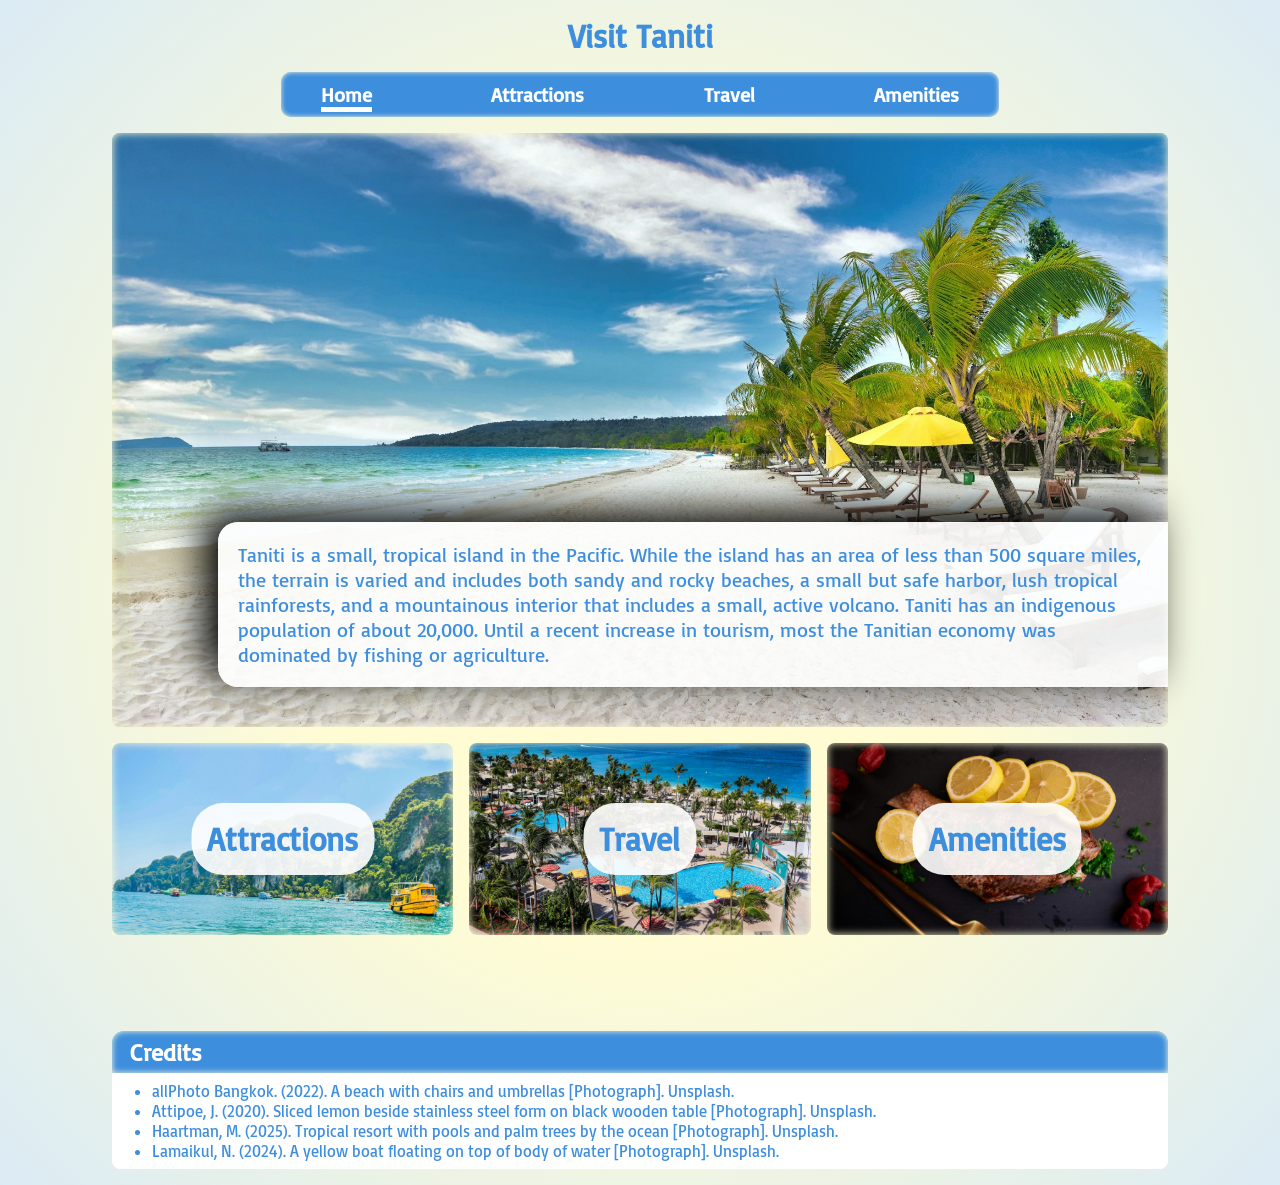
<file: index.html>
<!DOCTYPE html>
<html lang="en">
    <head>
        <meta charset="utf-8">
        <link rel="stylesheet" href="styles.css">
        <title>Visit Taniti</title>
    </head>
    <body>
        <header>
            <h1>Visit Taniti</h1>
            <nav>
                <ul>
                    <li id="active-page"><a href="#">Home</a></li>
                    <li><a href="attractions.html">Attractions</a></li>
                    <li><a href="travel.html">Travel</a></li>
                    <li><a href="amenities.html">Amenities</a></li>
                </ul>
            </nav>
        </header>
        <main>
            <div id="hero-container">
                <img id="hero" src="assets/hero.jpg">
                <p id="hero-txt">Taniti is a small, tropical island in the Pacific. While the island has an area of less than 500 square miles, the terrain is varied and includes both sandy and rocky beaches, a small but safe harbor, lush tropical rainforests, and a mountainous interior that includes a small, active volcano. Taniti has an indigenous population of about 20,000. Until a recent increase in tourism, most the Tanitian economy was dominated by fishing or agriculture.</p>
            </div>
        </main>
        <section>
            <div class="img-grid" id="home-img-grid">
                <div class="category-container">
                    <img class="category-img" src="assets/boats.jpg">
                    <div class="cat-txt-container">
                        <a href="attractions.html" class="category-txt" tabindex="0"><p>Attractions</p></a>
                    </div>
                </div>
                <div class="category-container">
                    <img class="category-img" src="assets/hotel.jpg">
                    <div class="cat-txt-container">
                        <a href="travel.html" class="category-txt" tabindex="0"><p>Travel</p></a>
                    </div>
                </div>
                <div class="category-container">
                    <img class="category-img" src="assets/restuarant.jpg">
                    <div class="cat-txt-container">
                        <a href="amenities.html" class="category-txt" tabindex="0"><p>Amenities</p></a>
                    </div>
                </div>
                
            </div>
        </section>
        <footer>
            <h2>Credits</h2>
            <ul>
                <li><a href="https://unsplash.com/photos/a-beach-with-chairs-and-umbrellas-ygUPTnzlSvc">allPhoto Bangkok. (2022). A beach with chairs and umbrellas [Photograph]. Unsplash.</a></li>
                <li><a href="https://unsplash.com/photos/sliced-lemon-beside-stainless-steel-fork-on-black-wooden-table-CujNxNqCbrk">Attipoe, J. (2020). Sliced lemon beside stainless steel form on black wooden table [Photograph]. Unsplash.</a></li>
                <li><a href="https://unsplash.com/photos/tropical-resort-with-pools-and-palm-trees-by-the-ocean-h-jQ46qYUWk">Haartman, M. (2025). Tropical resort with pools and palm trees by the ocean [Photograph]. Unsplash.</a></li>
                <li><a href="https://unsplash.com/photos/a-yellow-boat-floating-on-top-of-a-body-of-water-ua-oYMJVRwk">Lamaikul, N. (2024). A yellow boat floating on top of  body of water [Photograph]. Unsplash.</a></li>
            </ul>
        </footer>
    </body>
</html>
</file>
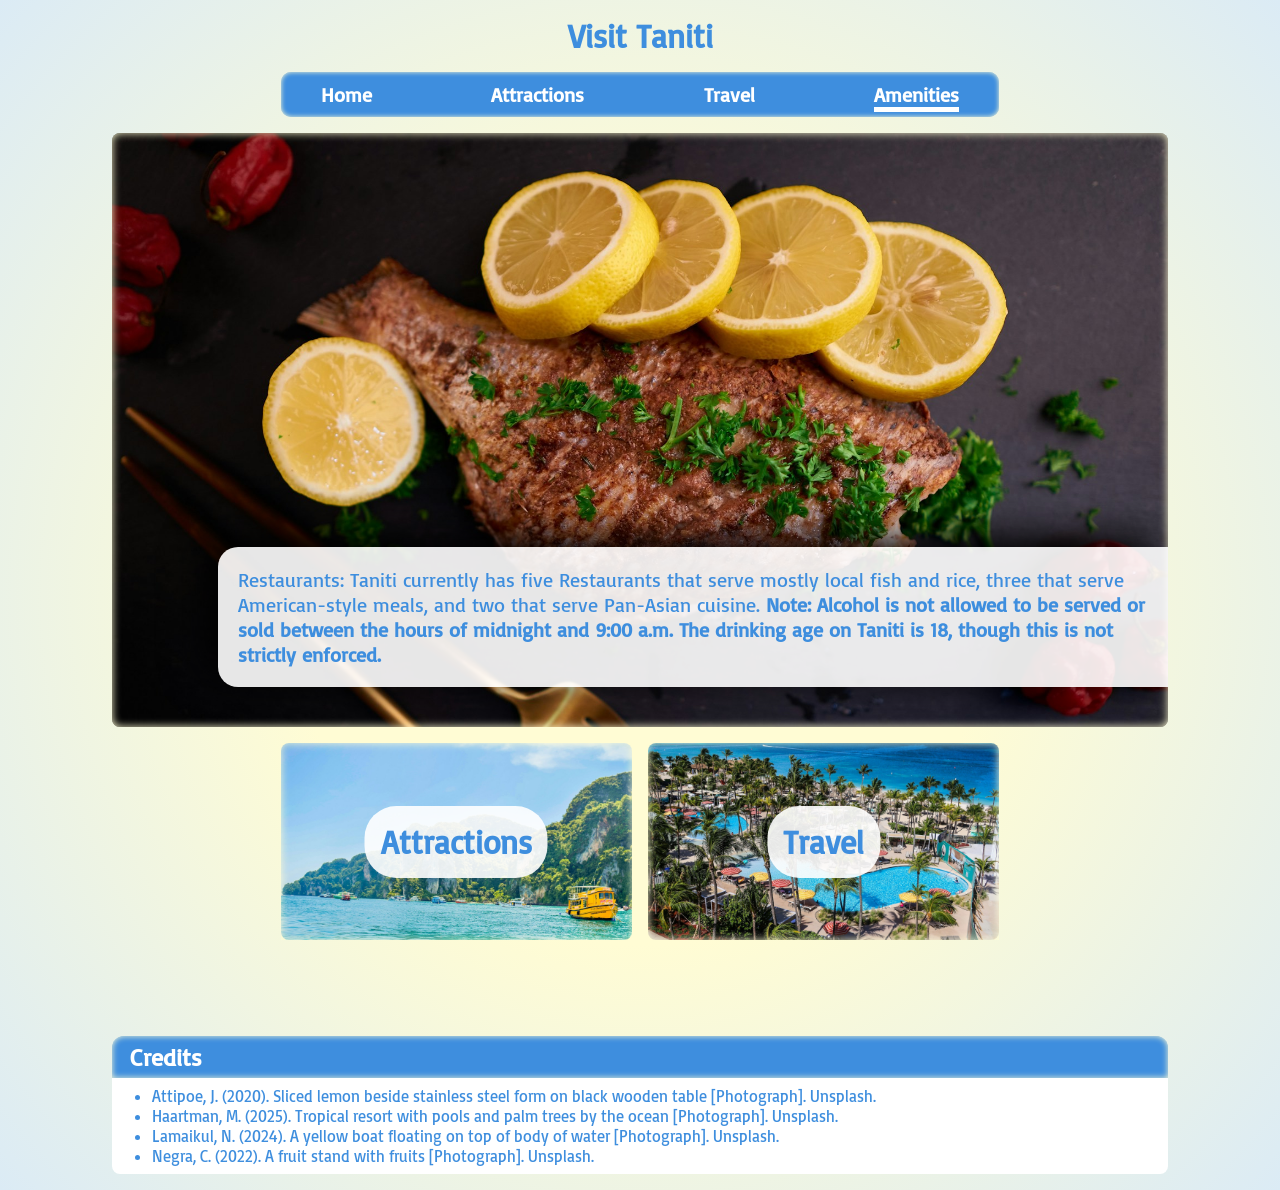
<file: amenities.html>
<!DOCTYPE html>
<html lang="en">
    <head>
        <meta charset="utf-8">
        <link rel="stylesheet" href="styles.css">
        <title>Visit Taniti</title>
    </head>
    <body>
        <header>
            <h1>Visit Taniti</h1>
            <nav>
                <ul>
                    <li><a href="index.html">Home</a></li>
                    <li><a href="attractions.html">Attractions</a></li>
                    <li><a href="travel.html">Travel</a></li>
                    <li id="active-page"><a href="#">Amenities</a></li>
                </ul>
            </nav>
        </header>
        <main>
            <div id="carousel-container">
                <ul id="carousel">
                    <li class="carousel-item">
                        <img src="assets/restuarant.jpg" alt="Beachside hotel in tropical landscape">
                        <p class="carousel-item-txt">Restaurants: Taniti currently has five Restaurants that serve mostly local fish and rice, three that serve American-style meals, and two that serve Pan-Asian cuisine. <span class="note">Note: Alcohol is not allowed to be served or sold between the hours of midnight and 9:00 a.m. The drinking age on Taniti is 18, though this is not strictly enforced.</span></p>
                    </li>
                    <li class="carousel-item">
                        <img src="assets/grocery.jpg" alt="Cruise ship floating near the beach of a tropical island">
                        <p class="carousel-item-txt">Grocery Stores: Taniti has two supermarkets, two smaller grocery stores, and one convenience store that is open 24 hours a day. <span class="note">Note: Taniti uses the U.S. dollar as its currency, but many businesses will also accept euros and yen. Additionally, several banks facilitate currency exchange.</span></p>
                    </li>
                </ul>
            </div>
        </main>
        <section>
            <div class="img-grid">
                <div class="category-container">
                    <img class="category-img" src="assets/boats.jpg">
                    <div class="cat-txt-container">
                        <a href="attractions.html" class="category-txt" tabindex="0"><p>Attractions</p></a>
                    </div>
                </div>
                <div class="category-container">
                    <img class="category-img" src="assets/hotel.jpg">
                    <div class="cat-txt-container">
                        <a href="travel.html" class="category-txt" tabindex="0"><p>Travel</p></a>
                    </div>
                </div>
            </div>
        </section>
            <footer>
                <h2>Credits</h2>
                <ul>
                    <li><a href="https://unsplash.com/photos/sliced-lemon-beside-stainless-steel-fork-on-black-wooden-table-CujNxNqCbrk">Attipoe, J. (2020). Sliced lemon beside stainless steel form on black wooden table [Photograph]. Unsplash.</a></li>
                    <li><a href="https://unsplash.com/photos/tropical-resort-with-pools-and-palm-trees-by-the-ocean-h-jQ46qYUWk">Haartman, M. (2025). Tropical resort with pools and palm trees by the ocean [Photograph]. Unsplash.</a></li>
                    <li><a href="https://unsplash.com/photos/a-yellow-boat-floating-on-top-of-a-body-of-water-ua-oYMJVRwk">Lamaikul, N. (2024). A yellow boat floating on top of  body of water [Photograph]. Unsplash.</a></li>
                    <li><a href="https://unsplash.com/photos/a-beach-with-chairs-and-umbrellas-ygUPTnzlSvc">Negra, C. (2022). A fruit stand with fruits [Photograph]. Unsplash.</a></li>
                </ul>
                </footer>
    </body>
</html>
</file>
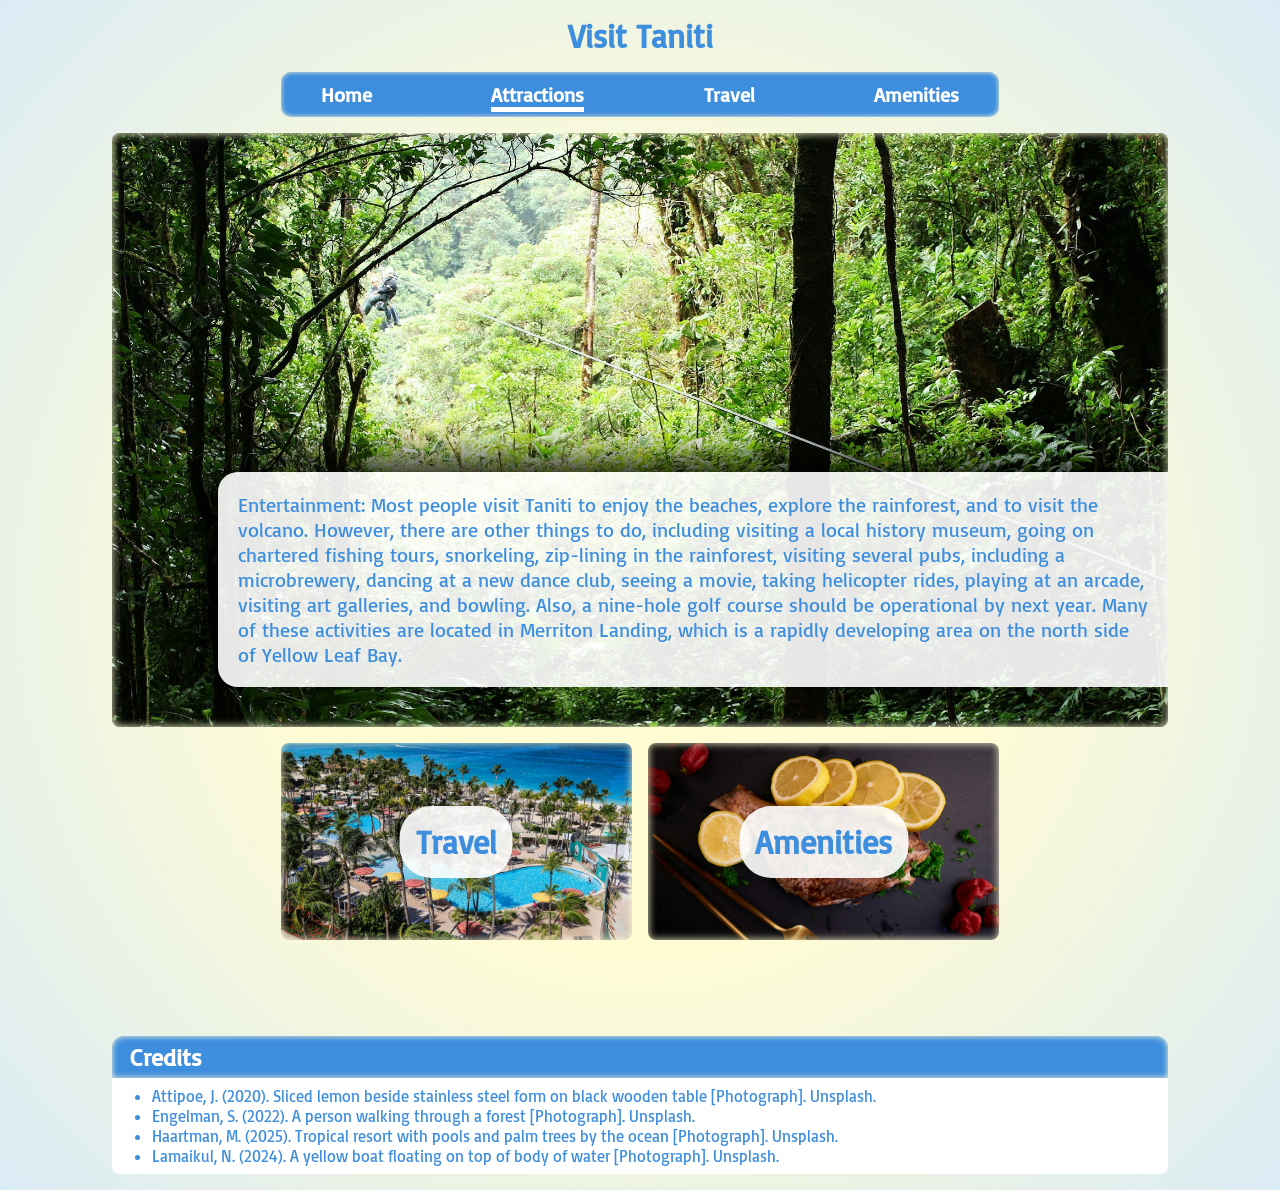
<file: attractions.html>
<!DOCTYPE html>
<html lang="en">
    <head>
        <meta charset="utf-8">
        <link rel="stylesheet" href="styles.css">
        <title>Visit Taniti | Attractions</title>
    </head>
    <body>
        <header>
            <h1>Visit Taniti</h1>
            <nav>
                <ul>
                    <li><a href="index.html">Home</a></li>
                    <li id="active-page"><a href="#">Attractions</a></li>
                    <li><a href="travel.html">Travel</a></li>
                    <li><a href="amenities.html">Amenities</a></li>
                </ul>
            </nav>
        </header>
        <main>
            <div id="carousel-container">
                <ul id="carousel">
                    <li class="carousel-item">
                        <img src="assets/rain-zip.jpg" alt="Tropical landscape with a valcano in the distance">
                        <p class="carousel-item-txt"> Entertainment: Most people visit Taniti to enjoy the beaches, explore the rainforest, and to visit the volcano. However, there are other things to do, including visiting a local history museum, going on chartered fishing tours, snorkeling, zip-lining in the rainforest, visiting several pubs, including a microbrewery, dancing at a new dance club, seeing a movie, taking helicopter rides, playing at an arcade, visiting art galleries, and bowling. Also, a nine-hole golf course should be operational by next year. Many of these activities are located in Merriton Landing, which is a rapidly developing area on the north side of Yellow Leaf Bay. </p>
                    </li>
                    <li class="carousel-item">
                        <img src="assets/boats.jpg" alt="Tropical landscape with a valcano in the distance">
                        <p class="carousel-item-txt">Sightseeing: Most tourists spend most of their time in Taniti City, which boasts native architecture and nearby white, sandy beaches that encircle Yellow Leaf Bay. Other popular activities include boat or bus tours of the island, hikes in the rainforest, or visits to Taniti’s active volcano.</p>
                    </li>
                </ul>
            </div>
        </main>
        <section>
            <div class="img-grid">
                <div class="category-container">
                    <img class="category-img" src="assets/hotel.jpg">
                    <div class="cat-txt-container">
                        <a href="travel.html" class="category-txt" tabindex="0"><p>Travel</p></a>
                    </div>
                    </div>
                <div class="category-container">
                    <img class="category-img" src="assets/restuarant.jpg">
                    <div class="cat-txt-container">
                        <a href="amenities.html" class="category-txt" tabindex="0"><p>Amenities</p></a>
                    </div>
                </div>
                </div>
            </div>
        </section>
        <footer>
            <h2>Credits</h2>
            <ul>
                <li><a href="https://unsplash.com/photos/sliced-lemon-beside-stainless-steel-fork-on-black-wooden-table-CujNxNqCbrk">Attipoe, J. (2020). Sliced lemon beside stainless steel form on black wooden table [Photograph]. Unsplash.</a></li>
                <li><a href="https://unsplash.com/photos/a-person-walking-through-a-forest-QXQwnU0A1Ww">Engelman, S. (2022). A person walking through a forest [Photograph]. Unsplash.</a></li>
                <li><a href="https://unsplash.com/photos/tropical-resort-with-pools-and-palm-trees-by-the-ocean-h-jQ46qYUWk">Haartman, M. (2025). Tropical resort with pools and palm trees by the ocean [Photograph]. Unsplash.</a></li>
                <li><a href="https://unsplash.com/photos/a-yellow-boat-floating-on-top-of-a-body-of-water-ua-oYMJVRwk">Lamaikul, N. (2024). A yellow boat floating on top of  body of water [Photograph]. Unsplash.</a></li>
            </ul>
        </footer>
    </body>
</html>
</file>
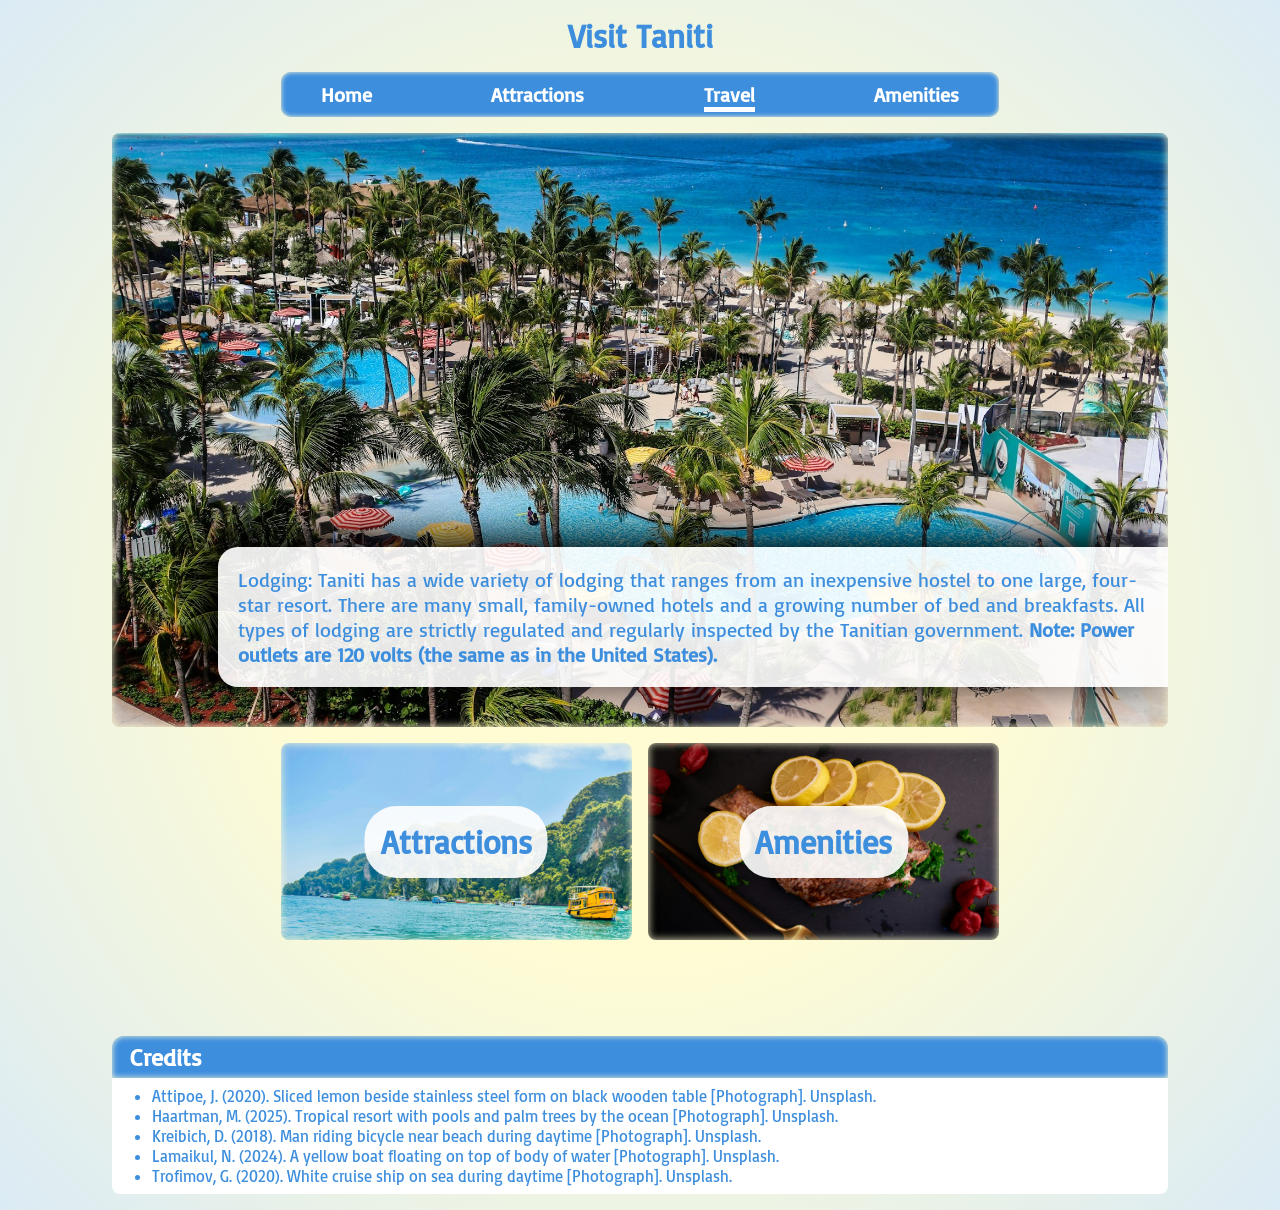
<file: travel.html>
<!DOCTYPE html>
<html lang="en">
    <head>
        <meta charset="utf-8">
        <link rel="stylesheet" href="styles.css">
        <title>Visit Taniti</title>
    </head>
    <body>
        <header>
            <h1>Visit Taniti</h1>
            <nav>
                <ul>
                    <li><a href="index.html">Home</a></li>
                    <li><a href="attractions.html">Attractions</a></li>
                    <li id="active-page"><a href="#">Travel</a></li>
                    <li><a href="amenities.html">Amenities</a></li>
                </ul>
            </nav>
        </header>
        <main>
            <div id="carousel-container">
                <ul id="carousel">
                    <li class="carousel-item">
                        <img src="assets/hotel.jpg" alt="Beachside hotel in tropical landscape">
                        <p class="carousel-item-txt">Lodging: Taniti has a wide variety of lodging that ranges from an inexpensive hostel to one large, four-star resort. There are many small, family-owned hotels and a growing number of bed and breakfasts. All types of lodging are strictly regulated and regularly inspected by the Tanitian government. <span class="note">Note: Power outlets are 120 volts (the same as in the United States).</span></p>
                    </li>
                    <li class="carousel-item">
                        <img src="assets/cruise.jpg" alt="Cruise ship floating near the beach of a tropical island">
                        <p class="carousel-item-txt">Transportation: Almost all visitors arrive to Taniti by air, though some arrive on a small cruise ship that docks in Yellow Leaf Bay for one night per week. Taniti is served by a small airport that can accommodate small jets and propeller planes. Taniti is in the process of expanding the airport so larger jets will be able to land on the island within the next few years. <span class="note">Note: Taniti enjoys a large number of national holidays, and many tourist attractions and restaurants will be closed on holidays, so visitors should plan accordingly.</span></p>
                    </li>
                    <li class="carousel-item">
                        <img src="assets/bike.jpg" alt="Cruise ship floating near the beach of a tropical island">
                        <p class="carousel-item-txt">Ground Transportation: Public buses serve Taniti City and run from 5 a.m. to 11 p.m. every day. Private buses serve the rest of the island. Taxis are available in Taniti City, and rental cars can be rented from a local rental agency near the airport. Bikes and helmets are available to rent from several vendors (helmets are required by law). Taniti City is fairly flat and very walkable. Many tourists stay in the area surrounding Merriton Landing: this area is easy to explore on foot.</p>
                    </li>
                </ul>
            </div>
        </main>
        <section>
            <div class="img-grid">
                <div class="category-container">
                    <img class="category-img" src="assets/boats.jpg">
                    <div class="cat-txt-container">
                        <a href="attractions.html" class="category-txt" tabindex="0"><p>Attractions</p></a>
                    </div>
                </div>
                <div class="category-container">
                    <img class="category-img" src="assets/restuarant.jpg">
                    <div class="cat-txt-container">
                        <a href="amenities.html" class="category-txt" tabindex="0"><p>Amenities</p></a>
                    </div>
                </div>
            </div>
        </section>
        <footer>
            <h2>Credits</h2>
            <ul>
                <li><a href="https://unsplash.com/photos/sliced-lemon-beside-stainless-steel-fork-on-black-wooden-table-CujNxNqCbrk">Attipoe, J. (2020). Sliced lemon beside stainless steel form on black wooden table [Photograph]. Unsplash.</a></li>
                <li><a href="https://unsplash.com/photos/tropical-resort-with-pools-and-palm-trees-by-the-ocean-h-jQ46qYUWk">Haartman, M. (2025). Tropical resort with pools and palm trees by the ocean [Photograph]. Unsplash.</a></li>
                <li><a href="https://unsplash.com/photos/man-riding-bicycle-near-the-beach-during-daytime-jFw7_ukf5R4">Kreibich, D. (2018). Man riding bicycle near beach during daytime [Photograph]. Unsplash.</a></li>
                <li><a href="https://unsplash.com/photos/a-yellow-boat-floating-on-top-of-a-body-of-water-ua-oYMJVRwk">Lamaikul, N. (2024). A yellow boat floating on top of  body of water [Photograph]. Unsplash.</a></li>
                <li><a href="https://unsplash.com/photos/white-cruise-ship-on-sea-during-daytime-xEJoSsDCnR8">Trofimov, G. (2020). White cruise ship on sea during daytime [Photograph]. Unsplash.</a></li>
            </ul>
        </footer>
    </body>
</html>
</file>
<file: styles.css>
@import url('https://fonts.googleapis.com/css2?family=Zen+Loop&display=swap');
    @import url('https://fonts.googleapis.com/css2?family=Basic&display=swap');  

* {
    box-sizing: border-box;
    font-family: 'Basic', sans-serif;
}

a, a:visited {
    text-decoration: none;
    display: inline-block;
}
header a, 
header a:visited {
    color: white;
}
a:hover{
    cursor: pointer;
    translate: 0 -2px;
}
a:focus {
    transform: scale(0.95);
}
.category-txt:hover{
    translate: 0 -1px;
}
.category-txt:focus {
    transform: translate(-50%, -50%) scale(0.95);
}

h1 {
    color: #3E8EDE;
    text-shadow: 0 -00.25 0.25em black;
    text-align: center;
    margin: 0;
    padding: 0.5em;
}
nav {
    text-align: center;
}
nav ul{
    background-color: #3E8EDE;
    box-shadow: inset 0 0 0.25em #fffcd4;
    border-radius: 0.5em;
    margin: auto;
    padding: 0.5em 2em 0.25em 2em;
    width: 66%;
    display: grid;
    grid-template-columns: auto auto auto auto;
    grid-template-rows: auto;
    list-style-type: none;
    justify-content:space-between;

    font-size: 20px;
    font-weight: bold;
    text-align: center;
}

#active-page {
    border-bottom: 0.25em solid white;
}
#active-page:hover {
    pointer-events: none;
    cursor: unset;
}

body {
    overflow-y: scroll;
    margin: 0 auto 0 auto;
    width: 85%;
    background-image: radial-gradient(circle,#fffcd4 40%, #dbebf5);
}

main {
    margin: 1em;
}
#carousel {
    margin: 0;
    padding-left: 0;
    list-style-type: none;
    scroll-behavior: smooth;

    /* Carousel Functionality Code */
    display: flex;  /*  Creates a single, non-wrapping row on <li> elements */
    gap: 4vw;
    /* align-items: center; */
    overflow-x: auto; /* This ensures that if items overflow the container on the x-axis, the content will scroll horizontally */
    overscroll-behavior-x: contain;/* Prevents scrolling from continuing outside the container, "Bounce" effects may still occur */
    scroll-snap-type: x mandatory; /* The container snaps to positions on the horizontal axis (x), the viewport must snap to a position if it isn't currently (mandatory) */
    scroll-marker-group: after; /* This places the group after the list's DOM content in tabbing order and layout box order; meaning it comes after the scrolls buttons */
    scrollbar-width: none;
    /* Anchoring buttons to carousel */
    anchor-name: --hero-carousel;
}
#carousel::scroll-button(*) {
    border: 0;
    font-size: 15em;
    font-weight: bold;
    background: none;
    color: #3E8EDE;
    cursor: pointer;

    /* Anchoring buttons to carousel */
    position: absolute;
    position-anchor: --hero-carousel;
    align-self: anchor-center;
}
#carousel::scroll-button(*):hover,
#carousel::scroll-button(*):focus {
    opacity: 1;
}
#carousel::scroll-button(*):active {
    translate: 1px 1px;
}
#carousel::scroll-button(*):disabled{
    opacity: 0.25;
    cursor: unset;
}
#carousel::scroll-button(left){
    content: "‹";
    right: calc(anchor(left) + 4px);
}
#carousel::scroll-button(right) {
    content: "›";
    left: calc(anchor(right) + 4px);
}

#carousel::scroll-marker-group {
    /* Centers container children inside the group, adding a gap between each one. */
    display: flex;
    justify-content: center;
    gap: 0.5em;
    position: relative;
    z-index: 2;
    top: -2em;
    
}
.carousel-item {
    flex: 0 0 100%;
    scroll-snap-align: start;  /* Causes the left-hand side of the left-most visible item to snap to the left edge of the container when content is scrolled */
}
.carousel-item::scroll-marker {
    width: 1em;
    height: 1em;
    background-color: transparent;
    border: 0.25em solid #3E8EDE;
    border-radius: 50%;
    content: "";
}
.carousel-item::scroll-marker:target-current {
    background-color: #3E8EDE;
}
.carousel-item, #hero-container {
    border-radius: 0.5em;
    position: relative;
    box-shadow: inset 0 0 0.5em #fffcd4;

}
.carousel-item > img, #hero,.category-container > img {
    position: relative;
    z-index: -1;
    border-radius: 0.5em;
    width: 100%;
    display: block;
}
.carousel-item-txt, #hero-txt {
    box-shadow: -0.75em -0.5em 2em black;
    background-color: rgba(255, 255, 255, 0.9);
    width: fit-content;
    max-width: 90%;
    padding: 1em;
    border-top-left-radius: 1em;
    border-bottom-left-radius: 1em;
    font-size: 20px;
    font-weight: 500;
    position: absolute;
    bottom: 1em;
    right: 0em;
    color: #3E8EDE;
}
.note {
    font-weight: 600;
}

.img-grid {
    display: grid;
    grid-template-columns: auto auto;
    grid-template-rows: auto;
    column-gap: 1em;
    width: 66%;
    margin: 0 auto 2em auto;
    align-items: center;
}

#home-img-grid {
    grid-template-columns: auto auto auto;
    grid-template-rows: auto;
    width: 97%;

}
.category-container {
    box-shadow: inset 0 0 0.5em #fffcd4;
    margin: auto;
    position: relative;
}
.category-txt {
    background-color: rgba(255, 255, 255, 0.9);
    padding: 0.5em;
    margin: 0;
    border-radius: 1em;
    font-size: 2em;
    font-weight: 600;

    position: absolute;
    top: 50%;
    left: 50%;
    transform: translate(-50%, -50%);

    color: #3E8EDE;
}
.category-txt > p {
    margin: 0;
}

footer {
    margin: 6em 1em 1em 1em;
}
footer h2 {
    box-shadow: inset 0 0 0.25em #fffcd4;
    padding: 0.25em 0.25em 0.25em 0.75em;
    margin-bottom: 0;
    color: white;
    background-color: #3E8EDE;
    border-radius: 0.5em 0.5em 0 0;
}
footer > ul {
    margin-top: 0;
    background-color: white;
    border-radius: 0 0 0.5em 0.5em;
    padding-top: 0.5em;
    padding-bottom: 0.5em;
}
footer ul li::marker {
    color: #3E8EDE;
}
footer a {
    color: #3E8EDE;
}
footer a:hover {
    translate: none;
    color: #dbebf5;
}


@media screen and (max-width: 1210px) {
    nav ul {
        position: sticky;
        top: 0;
        border-radius: 0;
        font-size: 32px;
        width: 100%;
    }
    body {
        width: 100%;
    }
    main {
        margin: 1em auto 1em auto;
    }
    #carousel-container {
        margin: auto;
        margin-bottom: 3.5em;
    }

    #carousel{
        margin: auto;
        width: 100%;
    }
    .carousel-item > img{
        margin-bottom: 6.5em;
        border-radius: 0.5em 0.5em 0 0;
    }
    .carousel-item-txt, #hero-txt {
        background-color:white;
        box-shadow: none;
        margin: 0;
        max-height: 100%;
        max-width: 100%;
        bottom: 0;
        font-size: 24px;
        border-radius: 0 0 1em 1em;
    }
    #carousel::scroll-button(*) {
        display: none;
    }
    #carousel::scroll-marker-group {
        top: 0.3em;
    }
    .carousel-item::scroll-marker { 
        width: 2.5em;
        height: 2.5em;
    }
    #hero-container  {
        margin: 0 auto 13em auto;
        width: 100%;
    }
    #hero-txt {
        bottom: -7em;
    }
    .img-grid {
        width: 90%;
        grid-template-columns: auto;
        grid-template-rows: auto auto;
        gap: 1em;
    }
    #home-img-grid {
        width: 90%;
        grid-template-columns: auto;
        grid-template-rows: auto auto auto;
    }

    .category-txt {
        font-size: 48px;
    }
    footer h2 {
        text-align: center;
        font-size: 48px;
    }
    footer a {
        font-size: 32px;
    }
}
@media screen and (min-width: 1600px) {
    body {
        width: 76.5%;
    } 
}
@media screen and (min-width: 1920px) {
    body {
        width: 65%;
    }
    
    .carousel-item-txt, #hero-txt {
        max-width: 80%;
    }
}

@media screen and (min-width: 2560px) {
    body {
        width: 50%;
    }
}
</file>
